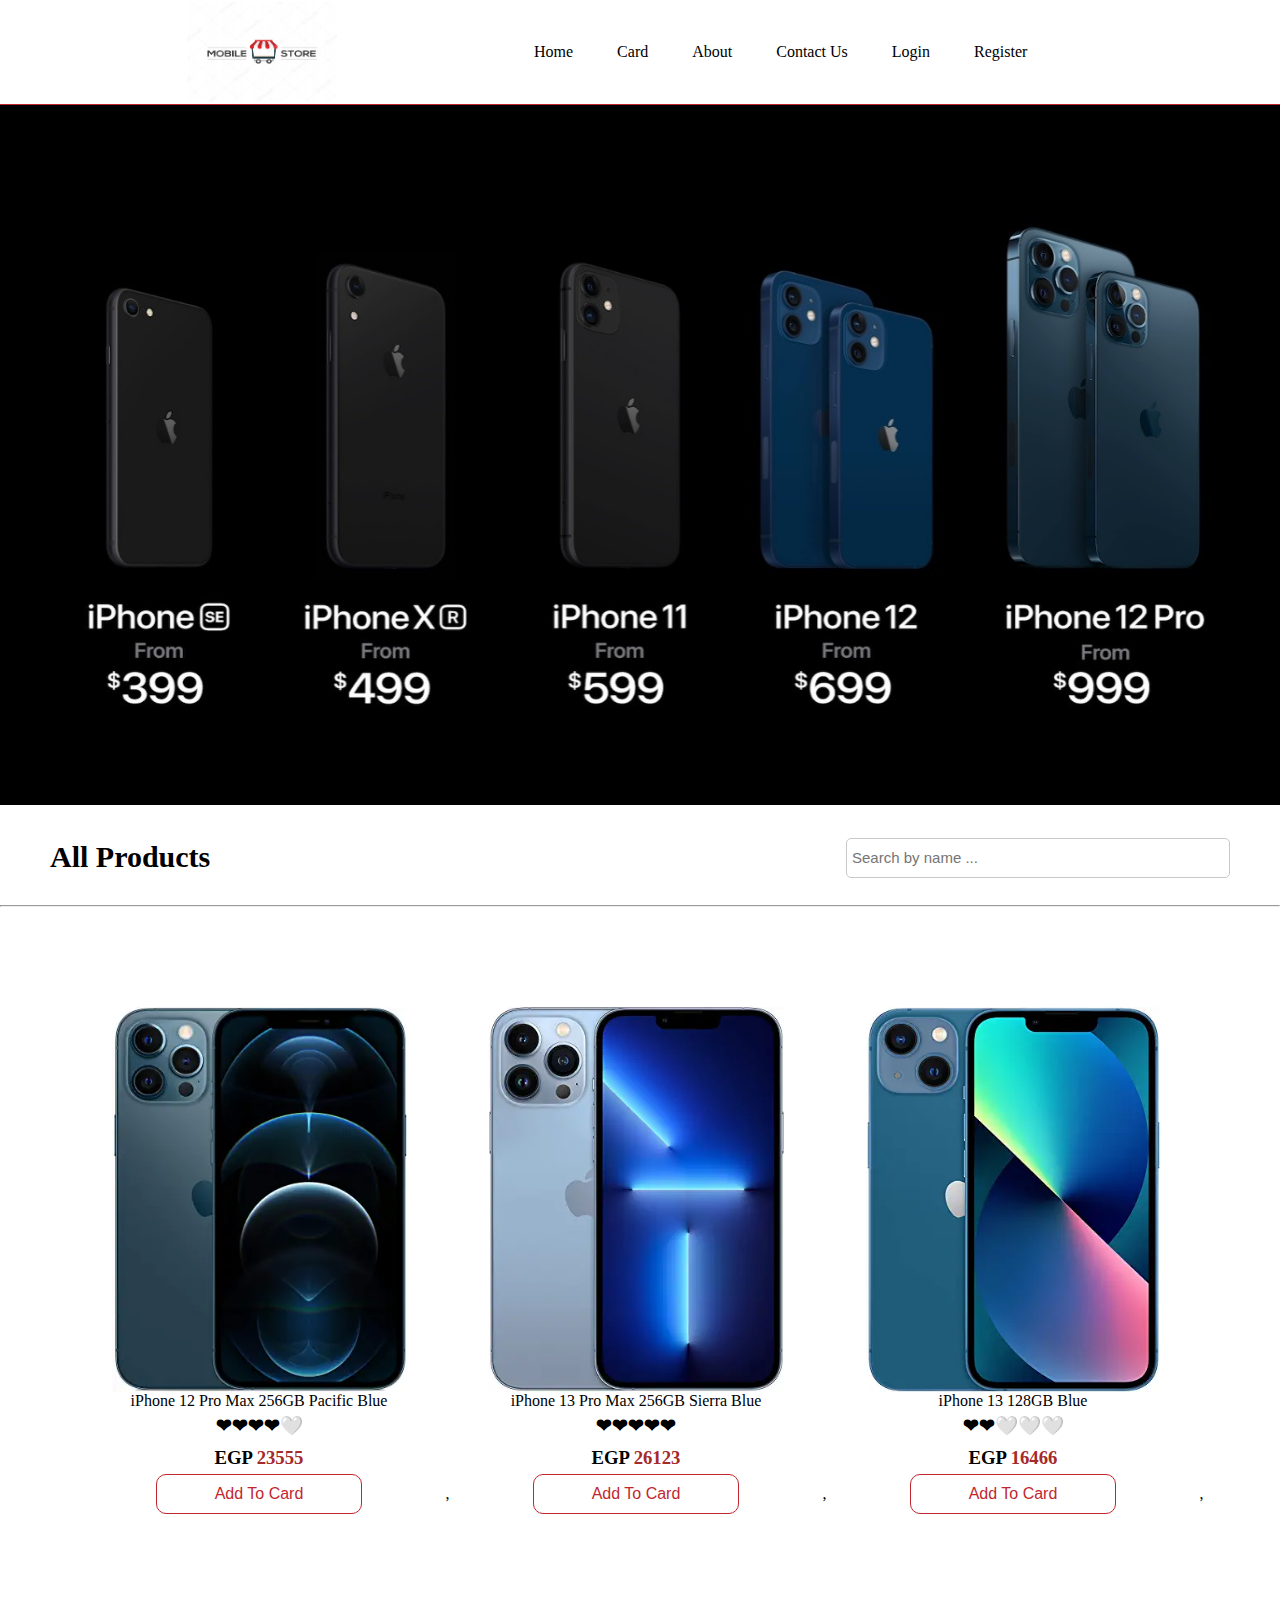
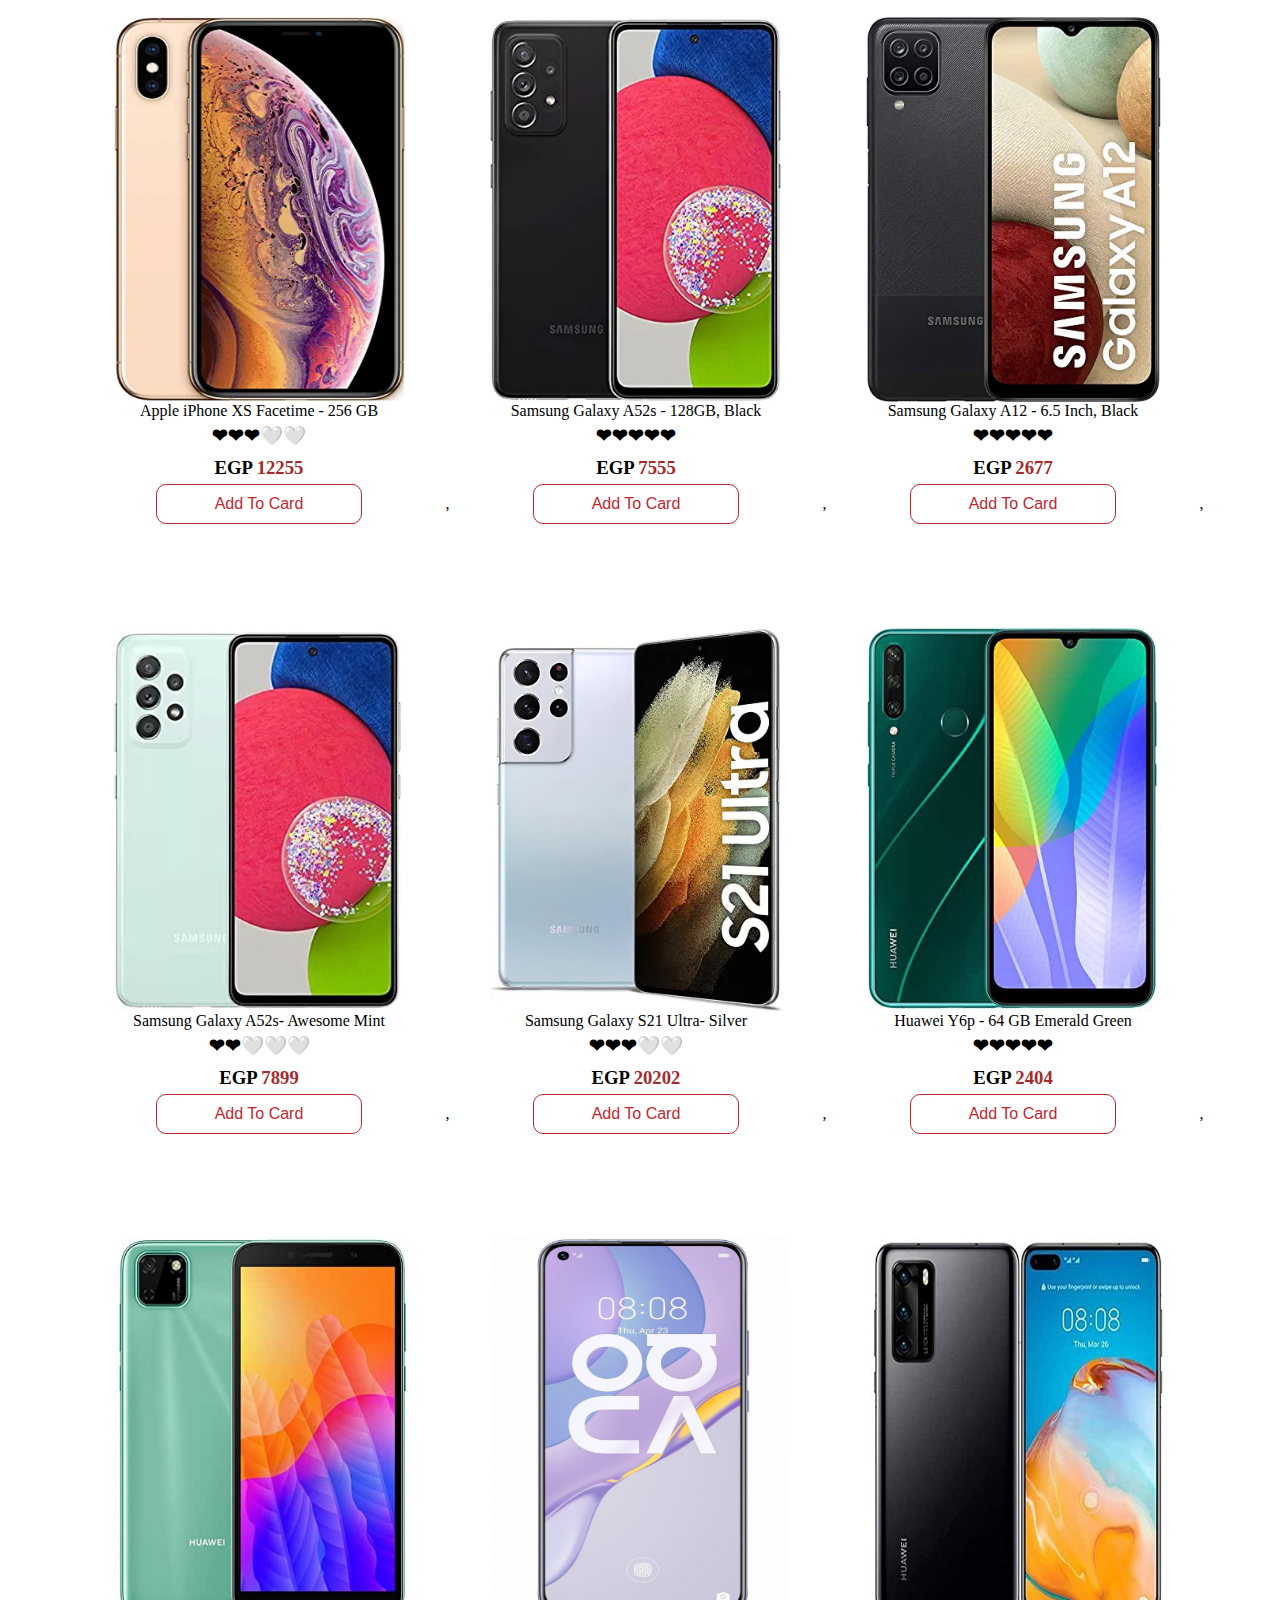
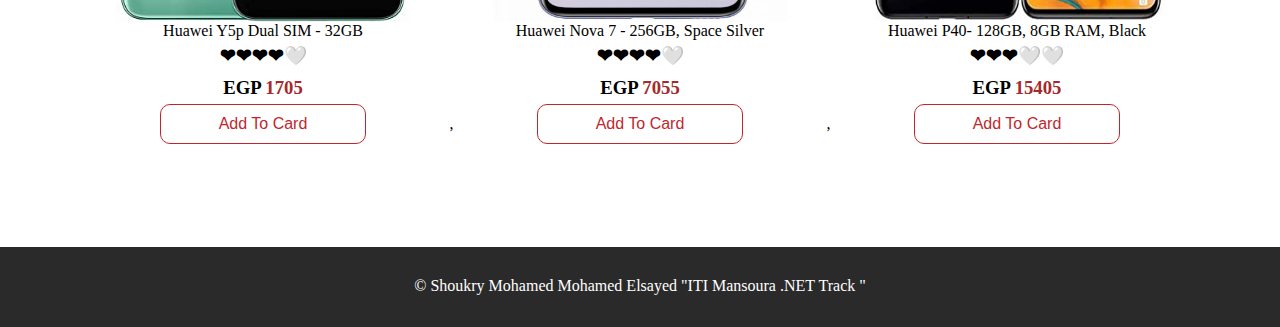
<file: index.html>
<html>

<head>
    <title>Mobile Store</title>
    <link rel="stylesheet" href="https://cdnjs.cloudflare.com/ajax/libs/font-awesome/5.15.4/css/all.min.css ">
    <link rel="stylesheet" href="style/style.css">
    <link rel="stylesheet" href="style/index.css">

</head>

<body>

    <!-- Nav start -->


    <div class="nav">
        <table>
            <tr>
                <td>
                    <div><a href="index.html"><img class="logo" width="150" height="100" src="images/logo.jpg"
                                alt=""></a></div>
                </td>
                <td>
                    <div>
                        <ul class="nav-list">
                            <li><a href="index.html">Home</a></li>
                            <li><a href="card.html">Card</a><sup><span style="color: red;"></span></sup></li>
                            <li><a href="aboutus.html">About</a></li>
                            <li><a href="contactus.html">Contact Us</a></li>
                            <nav style="display: inline-block;" id="links">
                                <li><a href="login.html">Login</a></li>
                                <li><a href="register.html">Register</a></li>
                            </nav>
                            <nav id="user_info">
                                <li><a  href="#" style="color: #C1262E;" id="user"></a></li>
                                <li class="shopping_card">
                                    <i class="fas fa-shopping-cart"></i>
                                    <span class="shopIcon"><sup style="color: red;"></sup></span>
                                    <div class="card-products">
                                        <div></div>
                                        <a href="card.html"><button>View all products</button></a>
                                    </div>
                                </li>
                                <li><a href="#" style="color: royalblue;" id="logout">Logout</a></li>
                            </nav>
                        </ul>
                    </div>
                </td>
            </tr>
        </table>
    </div>

    <!-- Nav end -->

    <!-- header start -->

    <div class="header">
        <img src="images/header.jpg" alt="">
    </div>

    <!-- header end -->

    <!-- home start -->


    <div class="home">

        <div class="home-title">
            <h2>All Products</h2>
            <input type="text" id="search" placeholder="Search by name ...">
            <hr>
        </div><!-- title -->



        <div class="products">
            <table>
                <tr>
                    
                </tr> 


                <tr>
    
                </tr>


                <tr>
        
                </tr>
            </table>
        </div>

    </div>

    <!-- home end -->

    <!-- footer start -->

    <div class="footer">
        <p>&copy; Shoukry Mohamed Mohamed Elsayed "ITI Mansoura .NET Track "</p>
    </div>
    <!-- footer end -->


    <script src="scripts/usermodule.js" type="module"></script>
    <script src="scripts/data.js"></script>
    <script src="scripts/script.js"></script>

</body>

</html>
</file>
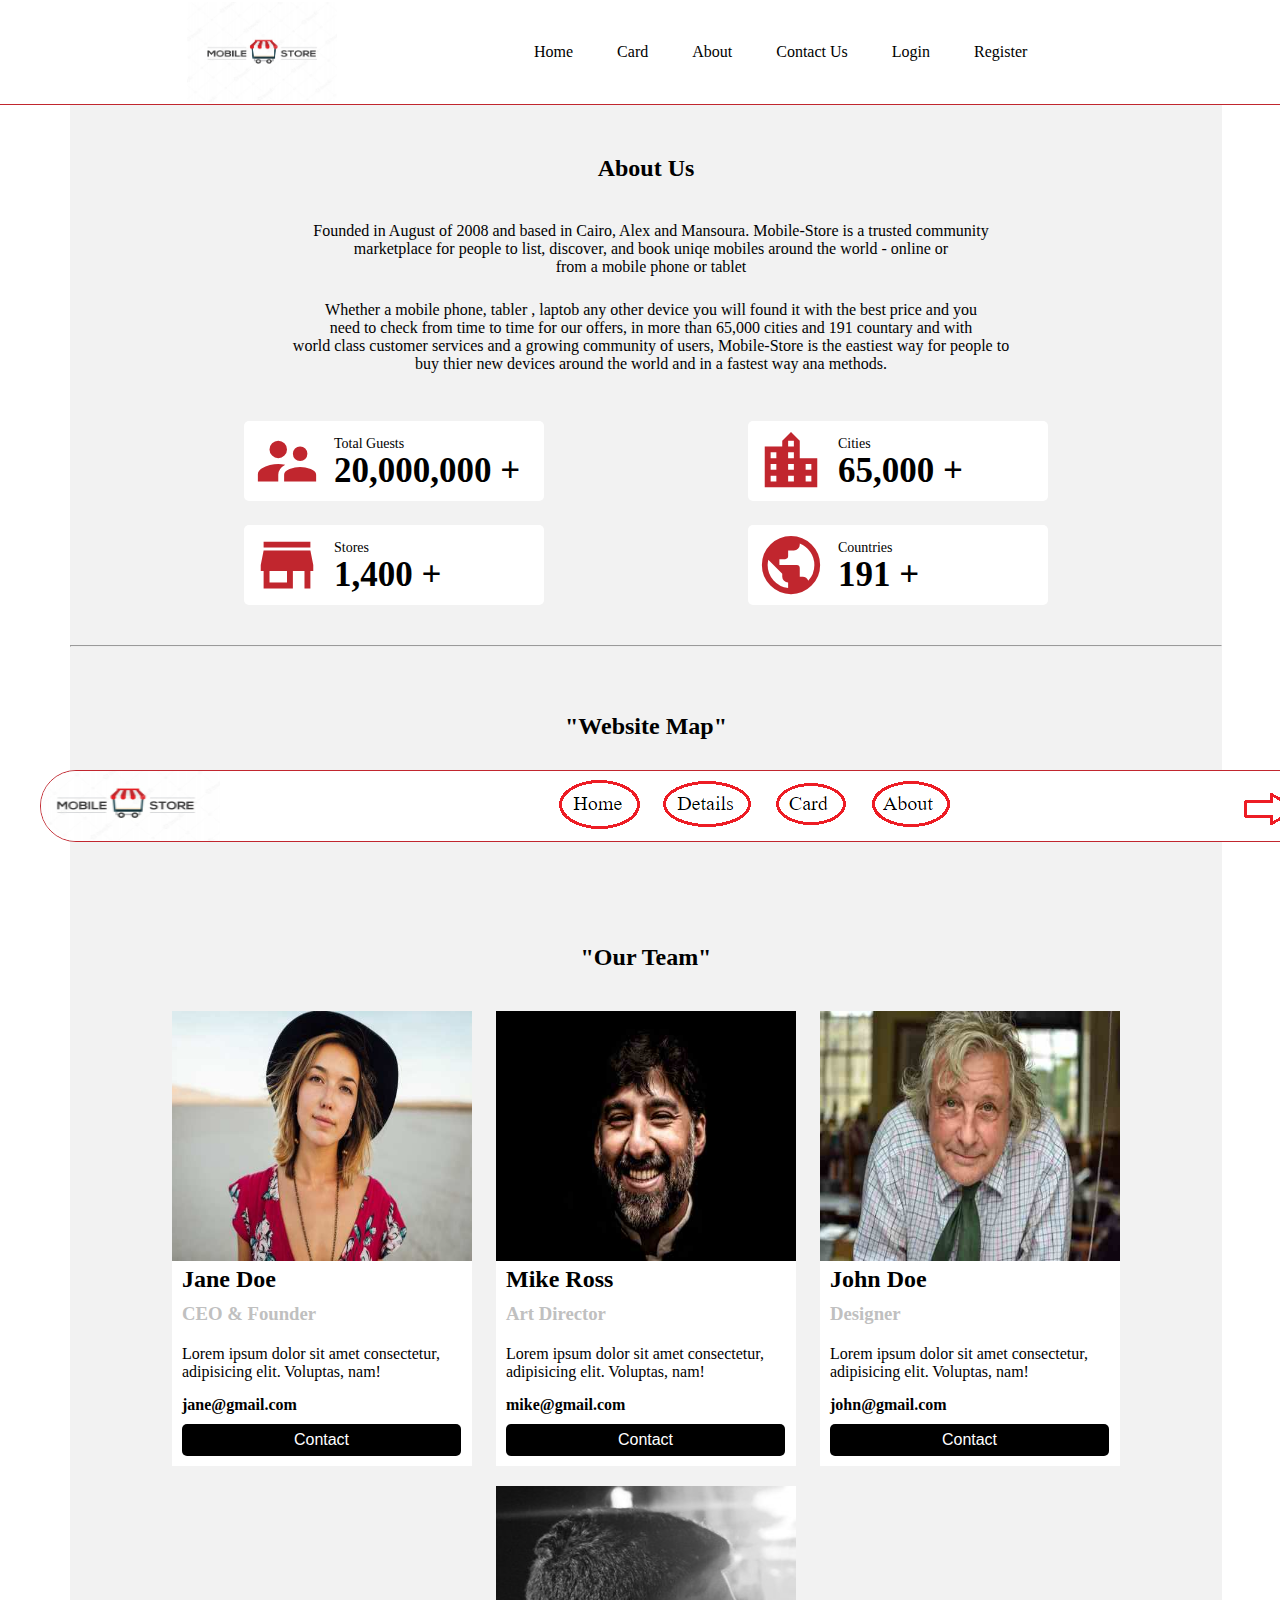
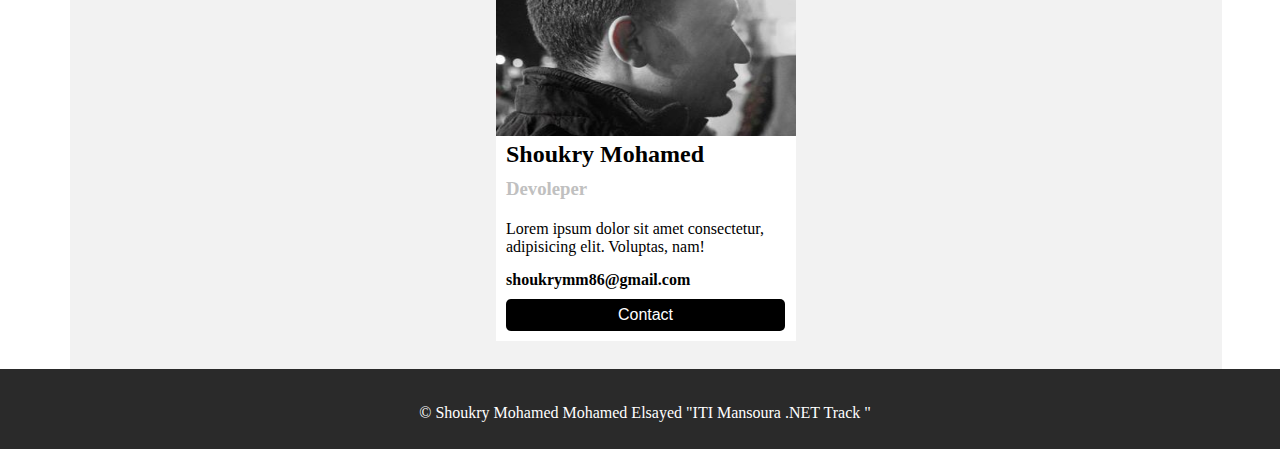
<file: aboutus.html>
<html>

<head>
    <title>About Us</title>
    <link href="https://fonts.googleapis.com/icon?family=Material+Icons" rel="stylesheet">
    <link rel="stylesheet" href="https://cdnjs.cloudflare.com/ajax/libs/font-awesome/5.15.4/css/all.min.css ">
    <link rel="stylesheet" href="style/style.css">
    <link rel="stylesheet" href="style/aboutus.css">
</head>

<body>
    <!-- Nav start -->


    <div class="nav">
        <table>
            <tr>
                <td>
                    <div><a href="index.html"><img class="logo" width="150" height="100" src="images/logo.jpg"
                                alt=""></a></div>
                </td>
                <td>
                    <div>
                        <ul class="nav-list">
                            <li><a href="index.html">Home</a></li>
                            <li><a href="card.html">Card</a><sup><span style="color: red;"></span></sup></li>
                            <li><a href="aboutus.html">About</a></li>
                            <li><a href="contactus.html">Contact Us</a></li>
                            <nav style="display: inline-block;" id="links">
                                <li><a href="login.html">Login</a></li>
                                <li><a href="register.html">Register</a></li>
                            </nav>
                            <nav id="user_info">
                                <li><a  href="#" style="color: #C1262E;" id="user"></a></li>
                                <li class="shopping_card">
                                    <i class="fas fa-shopping-cart"></i>
                                    <span class="shopIcon"><sup style="color: red;"></sup></span>
                                    <div class="card-products">
                                        <div></div>
                                        <a href="card.html"><button>View all products</button></a>
                                    </div>
                                </li>
                                <li><a href="#" style="color: royalblue;" id="logout">Logout</a></li>
                            </nav>
                        </ul>
                    </div>
                </td>
            </tr>
        </table>
    </div>

    <!-- Nav end -->







        <div class="about-us">

            <h2>About Us</h2>
            <p>Founded in August of 2008 and based in Cairo, Alex and Mansoura. Mobile-Store is a trusted community <br> marketplace for people to list, discover, and book uniqe mobiles around the world - online or <br> from a mobile phone or tablet </p>
            <p>Whether a mobile phone, tabler , laptob any other device you will found it with the best price and you <br> need to check from time to time for our offers, in more than 65,000 cities and 191 countary and with <br> world class customer services and a growing community of users, Mobile-Store is the eastiest way for people to <br> buy thier new devices around the world and in a fastest way ana methods.</p>
            <br>
            <div class="card1">
                <i class="material-icons">supervisor_account</i>
                <p>Total Guests</p>
                <h3>20,000,000 +</h3>
            </div><!-- 1 -->
            <div class="card1">
                <i class="material-icons">location_city</i>
                <p>Cities</p>
                <h3>65,000 +</h3>
            </div><!-- 2 -->
            <div class="card1">
                <i class="material-icons">store</i>
                <p>Stores</p>
                <h3>1,400 +</h3>
            </div><!-- 3 -->
            <div class="card1">
                <i class="material-icons">public</i>
                <p>Countries</p>
                <h3>191 +</h3>
            </div><!-- 4 -->
            <br><br><br>
            <hr>
            <br><br>


            <h2>"Website Map"</h2>
            <img class="navimg" src="images/navbar.png" alt="" usemap="#navimg">
            <map name="navimg">
                <area shape="circle" coords="557,34,30" href="index.html" >
                <area shape="circle" coords="666,34,40" href="details.html" >
                <area shape="circle" coords="769,34,30" href="card.html" >
                <area shape="circle" coords="873,34,30" href="aboutus.html" >
                <area shape="circle" coords="1346,34,50" href="contactus.html" >
            </map>
            <br><br><br><br><br><br><br><br>
            
           
            <h2>"Our Team"</h2>
            <div class="team">
                <img src="images/team1.jpg" alt="">
                <h2>Jane Doe</h2>
                <h3>CEO & Founder</h3>
                <p>Lorem ipsum dolor sit amet consectetur, adipisicing elit. Voluptas, nam!</p>
                <h4>jane@gmail.com</h4>
                <button>Contact</button>
            </div><!-- 1 -->

            <div class="team">
                <img src="images/team2.jpg" alt="">
                <h2>Mike Ross</h2>
                <h3>Art Director</h3>
                <p>Lorem ipsum dolor sit amet consectetur, adipisicing elit. Voluptas, nam!</p>
                <h4>mike@gmail.com</h4>
                <button>Contact</button>
            </div><!-- 2 -->

            <div class="team">
                <img src="images/team3.jpg" alt="">
                <h2>John Doe</h2>
                <h3>Designer</h3>
                <p>Lorem ipsum dolor sit amet consectetur, adipisicing elit. Voluptas, nam!</p>
                <h4>john@gmail.com</h4>
                <button>Contact</button>
            </div><!-- 3 -->

            <div class="team">
                <img src="images/team4.jpg" alt="">
                <h2>Shoukry Mohamed</h2>
                <h3>Devoleper</h3>
                <p>Lorem ipsum dolor sit amet consectetur, adipisicing elit. Voluptas, nam!</p>
                <h4>shoukrymm86@gmail.com</h4>
                <button>Contact</button>
            </div><!-- 4 -->
            <br><br>

            
        </div>








        <!-- footer start -->

        <div class="footer">
            <p>&copy; Shoukry Mohamed Mohamed Elsayed "ITI Mansoura .NET Track "</p>
        </div>
        <!-- footer end -->

        <script src="scripts/usermodule.js" type="module"></script>

</body>
</html>
</file>
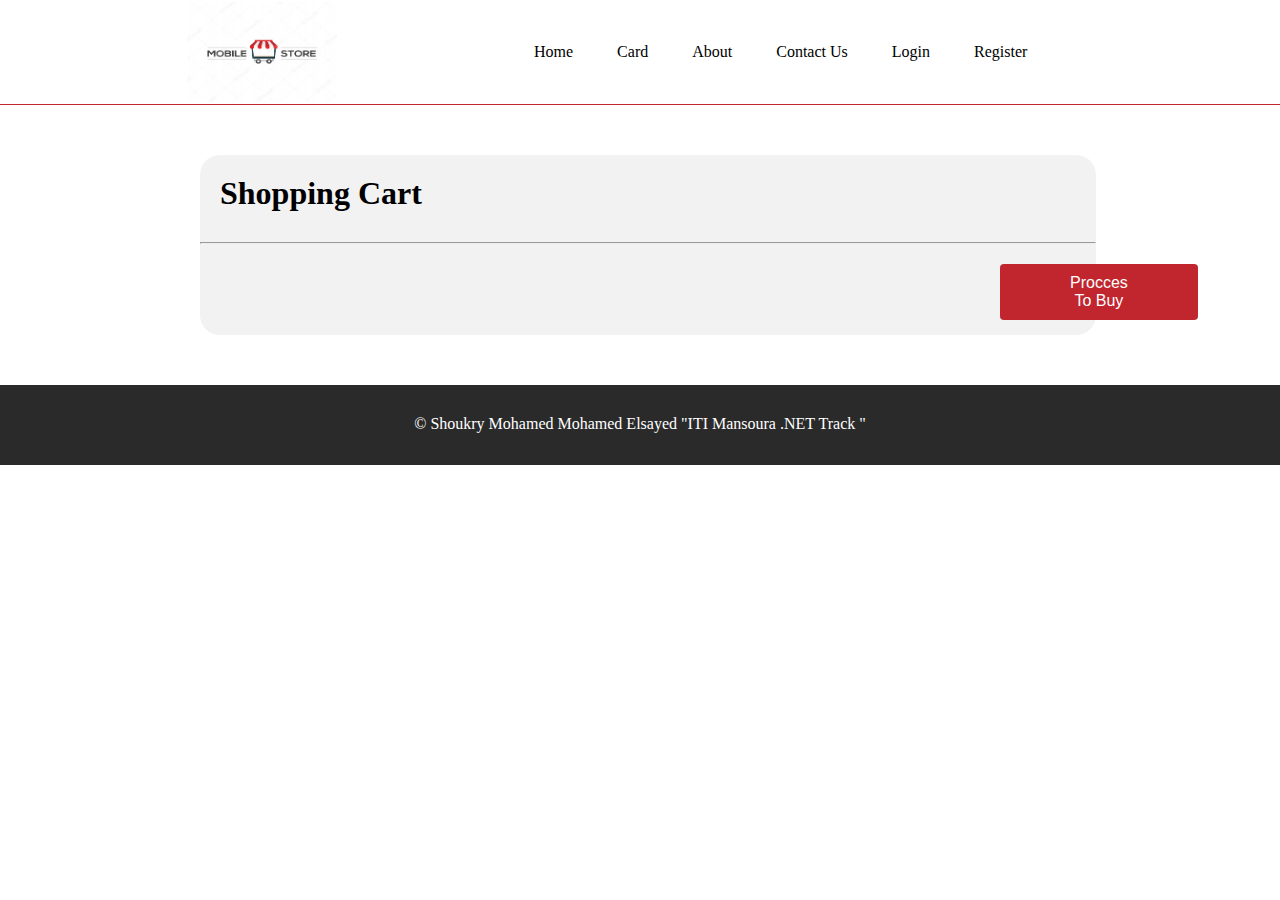
<file: card.html>
<html>

<head>
    <title>Card</title>
    <link rel="stylesheet" href="https://cdnjs.cloudflare.com/ajax/libs/font-awesome/5.15.4/css/all.min.css ">
    <link rel="stylesheet" href="style/style.css">
    <link rel="stylesheet" href="style/card.css">
</head>

<body>

    <!-- Nav start -->


    <div class="nav">
        <table>
            <tr>
                <td>
                    <div><a href="index.html"><img class="logo" width="150" height="100" src="images/logo.jpg"
                                alt=""></a></div>
                </td>
                <td>
                    <div>
                        <ul class="nav-list">
                            <li><a href="index.html">Home</a></li>
                            <li><a href="card.html">Card</a><sup><span style="color: red;"></span></sup></li>
                            <li><a href="aboutus.html">About</a></li>
                            <li><a href="contactus.html">Contact Us</a></li>
                            <nav style="display: inline-block;" id="links">
                                <li><a href="login.html">Login</a></li>
                                <li><a href="register.html">Register</a></li>
                            </nav>
                            <nav id="user_info">
                                <li><a  href="#" style="color: #C1262E;" id="user"></a></li>
                                <li class="shopping_card">
                                    <i class="fas fa-shopping-cart"></i>
                                    <span class="shopIcon"><sup style="color: red;"></sup></span>
                                    <div class="card-products">
                                        <div></div>
                                        <a href="card.html"><button>View all products</button></a>
                                    </div>
                                </li>
                                <li><a href="#" style="color: royalblue;" id="logout">Logout</a></li>
                            </nav>
                        </ul>
                    </div>
                </td>
            </tr>
        </table>
    </div>

    <!-- Nav end -->




    <div class="card">
        <table></table>


        <h1>Shopping Cart</h1>
        <hr>

        <div class="card_products"></div>

        <!-- <div class="card1"> 
            <img src="images/1.jpg" alt="">
            <div class="card-info">
                <h3 class="title">iPhone 12 Pro Max 256GB Pacific Blue <span class="price">23.500 EGP</span> </h3>
                <h3 class="rate">❤❤❤❤🤍</h3>
                <p class="ship">Usually ships within 2 to 3 days.</p><br>
                <p class="color"><b>Colour:</b> Pacific Blue</p>
                <div class="card-footer">
                    <input type="number" name="" id="" class="qty" value="1" readonly>
                    <button class="deletebtn">Delete</button>
                </div>
                
            </div>
            <hr>
        </div> -->
        <!-- 1 -->


        <p class="total">  <span class="totalPrice" style="color: red;"><b></b></span></p>
        <button class="submitbtn" onclick="submitcard();">Procces To Buy</button>

        

        
    </div>






   <!-- footer start -->

   <div class="footer">
    <p>&copy; Shoukry Mohamed Mohamed Elsayed "ITI Mansoura .NET Track "</p>
</div>
<!-- footer end -->


<script src="scripts/usermodule.js" type="module"></script>
<script src="scripts/card.js"></script>

</body>
</html>
</file>
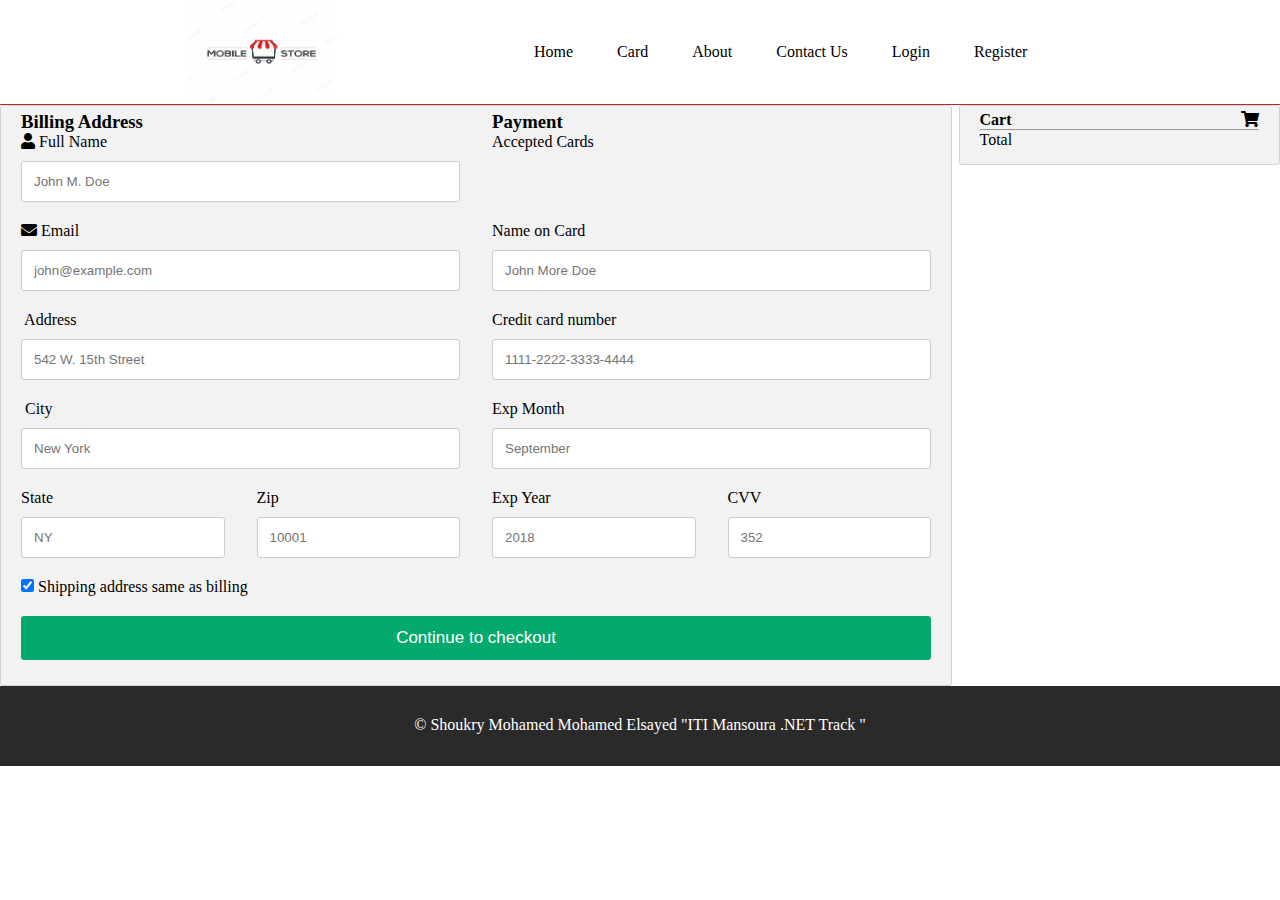
<file: checkout.html>
<html>

<head>
    <title>Login</title>
    <link rel="stylesheet" href="https://cdnjs.cloudflare.com/ajax/libs/font-awesome/5.15.4/css/all.min.css ">
    <link rel="stylesheet" href="style/style.css">
    <link rel="stylesheet" href="style/checkout.css">
</head>

<body>

    <!-- Nav start -->


    <div class="nav">
        <table>
            <tr>
                <td>
                    <div><a href="index.html"><img class="logo" width="150" height="100" src="images/logo.jpg"
                                alt=""></a></div>
                </td>
                <td>
                    <div>
                        <ul class="nav-list">
                            <li><a href="index.html">Home</a></li>
                            <li><a href="card.html">Card</a><sup><span style="color: red;"></span></sup></li>
                            <li><a href="aboutus.html">About</a></li>
                            <li><a href="contactus.html">Contact Us</a></li>
                            <nav style="display: inline-block;" id="links">
                                <li><a href="login.html">Login</a></li>
                                <li><a href="register.html">Register</a></li>
                            </nav>
                            <nav id="user_info">
                                <li><a href="#" style="color: #C1262E;" id="user"></a></li>
                                <li class="shopping_card">
                                    <i class="fas fa-shopping-cart"></i>
                                    <span class="shopIcon"><sup style="color: red;"></sup></span>
                                    <div class="card-products">
                                        <div></div>
                                        <a href="card.html"><button>View all products</button></a>
                                    </div>
                                </li>
                                <li><a href="#" style="color: royalblue;" id="logout">Logout</a></li>
                            </nav>
                        </ul>
                    </div>
                </td>
            </tr>
        </table>
    </div>

    <!-- Nav end -->



    <div class="row">
        <div class="col-75">
            <div class="container">
                <form action="index.html">

                    <div class="row">
                        <div class="col-50">
                            <h3>Billing Address</h3>
                            <label for="fname"><i class="fa fa-user"></i> Full Name</label>
                            <input type="text" id="fname" name="firstname" placeholder="John M. Doe">
                            <label for="email"><i class="fa fa-envelope"></i> Email</label>
                            <input type="text" id="email" name="email" placeholder="john@example.com">
                            <label for="adr"><i class="fa fa-address-card-o"></i> Address</label>
                            <input type="text" id="adr" name="address" placeholder="542 W. 15th Street">
                            <label for="city"><i class="fa fa-institution"></i> City</label>
                            <input type="text" id="city" name="city" placeholder="New York">

                            <div class="row">
                                <div class="col-50">
                                    <label for="state">State</label>
                                    <input type="text" id="state" name="state" placeholder="NY">
                                </div>
                                <div class="col-50">
                                    <label for="zip">Zip</label>
                                    <input type="text" id="zip" name="zip" placeholder="10001">
                                </div>
                            </div>
                        </div>

                        <div class="col-50">
                            <h3>Payment</h3>
                            <label for="fname">Accepted Cards</label>
                            <div class="icon-container">
                                <i class="fa fa-cc-visa" style="color:navy;"></i>
                                <i class="fa fa-cc-amex" style="color:blue;"></i>
                                <i class="fa fa-cc-mastercard" style="color:red;"></i>
                                <i class="fa fa-cc-discover" style="color:orange;"></i>
                            </div>
                            <label for="cname">Name on Card</label>
                            <input type="text" id="cname" name="cardname" placeholder="John More Doe">
                            <label for="ccnum">Credit card number</label>
                            <input type="text" id="ccnum" name="cardnumber" placeholder="1111-2222-3333-4444">
                            <label for="expmonth">Exp Month</label>
                            <input type="text" id="expmonth" name="expmonth" placeholder="September">

                            <div class="row">
                                <div class="col-50">
                                    <label for="expyear">Exp Year</label>
                                    <input type="text" id="expyear" name="expyear" placeholder="2018">
                                </div>
                                <div class="col-50">
                                    <label for="cvv">CVV</label>
                                    <input type="text" id="cvv" name="cvv" placeholder="352">
                                </div>
                            </div>
                        </div>

                    </div>
                    <label>
                        <input type="checkbox" checked="checked" name="sameadr"> Shipping address same as billing
                    </label>
                    <input type="submit" value="Continue to checkout" class="btn">
                </form>
            </div>
        </div>

        <div class="col-25">
            <div class="container" id="totalProducts">
                <h4>Cart
                    <span class="price" style="color:black">
                        <i class="fa fa-shopping-cart"></i>
                        <b id="numberOfProducts"></b>
                    </span>
                </h4>
                <!-- <p><a href="#">Product 1</a> <span class="price">$15</span></p>
                <p><a href="#">Product 2</a> <span class="price">$5</span></p>
                <p><a href="#">Product 3</a> <span class="price">$8</span></p>
                <p><a href="#">Product 4</a> <span class="price">$2</span></p> -->
                <hr>
                <p>Total <span class="price" style="color:black"><b id="totalPrice"></b></span></p>
            </div>
        </div>
    </div>

    <div class="footer">
        <p>&copy; Shoukry Mohamed Mohamed Elsayed "ITI Mansoura .NET Track "</p>
    </div>
    <!-- footer end -->

    <!-- <script src="external.js" async></script> -->
    <!-- <script src="test.js"></script> -->

    <script src="scripts/usermodule.js" type="module"></script>
    <script src="scripts/script.js"></script>
    <script src="scripts/checkout.js"></script>

</body>

</html>
</file>
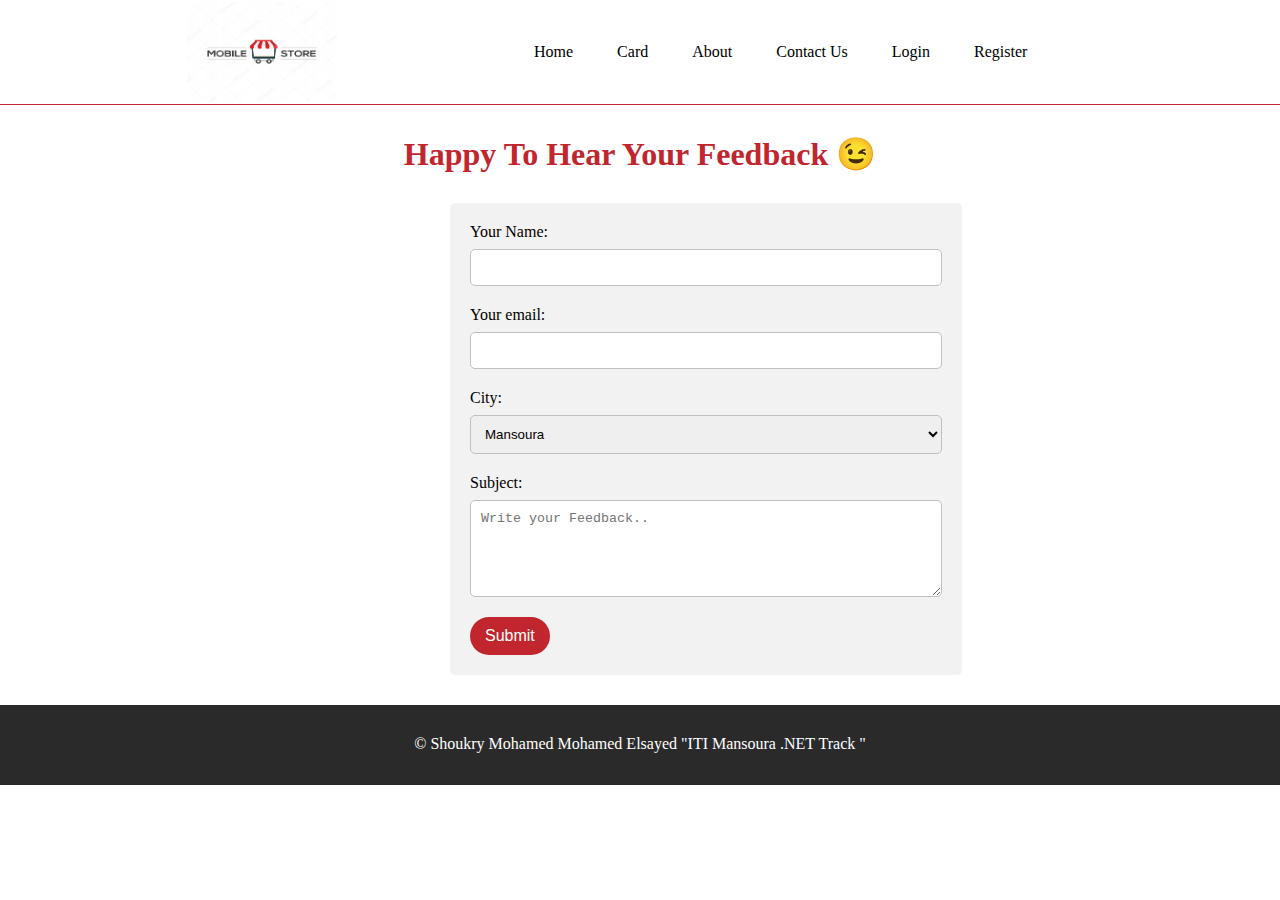
<file: contactus.html>
<html>

<head>
    <title>Contact US</title>
    <link rel="stylesheet" href="https://cdnjs.cloudflare.com/ajax/libs/font-awesome/5.15.4/css/all.min.css ">
    <link rel="stylesheet" href="style/style.css">
    <link rel="stylesheet" href="style/contactus.css">
</head>

<body>
    
    <!-- Nav start -->


    <div class="nav">
        <table>
            <tr>
                <td>
                    <div><a href="index.html"><img class="logo" width="150" height="100" src="images/logo.jpg"
                                alt=""></a></div>
                </td>
                <td>
                    <div>
                        <ul class="nav-list">
                            <li><a href="index.html">Home</a></li>
                            <li><a href="card.html">Card</a><sup><span style="color: red;"></span></sup></li>
                            <li><a href="aboutus.html">About</a></li>
                            <li><a href="contactus.html">Contact Us</a></li>
                            <nav style="display: inline-block;" id="links">
                                <li><a href="login.html">Login</a></li>
                                <li><a href="register.html">Register</a></li>
                            </nav>
                            <nav id="user_info">
                                <li><a  href="#" style="color: #C1262E;" id="user"></a></li>
                                <li class="shopping_card">
                                    <i class="fas fa-shopping-cart"></i>
                                    <span class="shopIcon"><sup style="color: red;"></sup></span>
                                    <div class="card-products">
                                        <div></div>
                                        <a href="card.html"><button>View all products</button></a>
                                    </div>
                                </li>
                                <li><a href="#" style="color: royalblue;" id="logout">Logout</a></li>
                            </nav>
                        </ul>
                    </div>
                </td>
            </tr>
        </table>
    </div>

    <!-- Nav end -->



    <!-- form start -->

    <h1 class="formtitle">Happy To Hear Your Feedback 😉</h1>
    <div class="form">
        
        <form action="mailTo:shoukrymm86@gmail.com">

            <label for="">Your Name:</label><br>
            <input type="text"><br>

            <label for="">Your email:</label><br>
            <input type="text"><br>

            <label for="">City:</label><br>
            <select name="" id="">
                <option value="">Mansoura</option>
                <option value="">Cairo</option>
                <option value="">Alex</option>
            </select><br>

            <label for="">Subject:</label><br>
            <textarea placeholder="Write your Feedback.." name="" id="" cols="76" rows="5"></textarea>

            <button type="submit">Submit</button>

        </form>
      </div>


    <!-- form end -->




     <!-- footer start -->

     <div class="footer">
        <p>&copy; Shoukry Mohamed Mohamed Elsayed "ITI Mansoura .NET Track "</p>
    </div>
    <!-- footer end -->

    <script src="scripts/usermodule.js" type="module"></script>

</body>
</html>
</file>
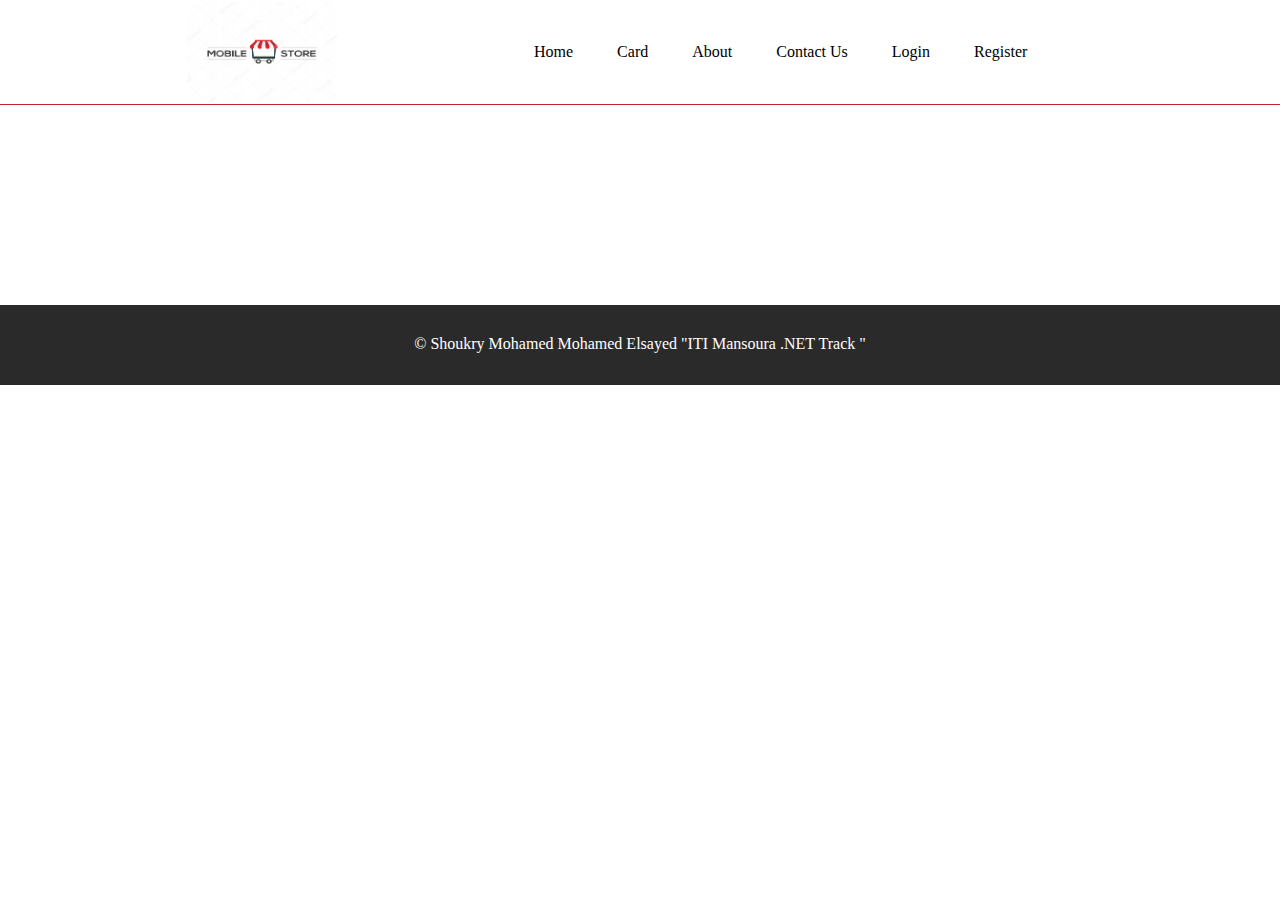
<file: details.html>
<html>

<head>
    <title>Details</title>
    <link rel="stylesheet" href="https://cdnjs.cloudflare.com/ajax/libs/font-awesome/5.15.4/css/all.min.css ">
    <link rel="stylesheet" href="style/style.css">
    <link rel="stylesheet" href="style/details.css">
</head>

<body>
    
<!-- Nav start -->


<div class="nav">
    <table>
        <tr>
            <td>
                <div><a href="index.html"><img class="logo" width="150" height="100" src="images/logo.jpg"
                            alt=""></a></div>
            </td>
            <td>
                <div>
                    <ul class="nav-list">
                        <li><a href="index.html">Home</a></li>
                        <li><a href="card.html">Card</a><sup><span style="color: red;"></span></sup></li>
                        <li><a href="aboutus.html">About</a></li>
                        <li><a href="contactus.html">Contact Us</a></li>
                        <nav style="display: inline-block;" id="links">
                            <li><a href="login.html">Login</a></li>
                            <li><a href="register.html">Register</a></li>
                        </nav>
                        <nav id="user_info">
                            <li><a  href="#" style="color: #C1262E;" id="user"></a></li>
                            <li class="shopping_card">
                                <i class="fas fa-shopping-cart"></i>
                                <span class="shopIcon"><sup style="color: red;"></sup></span>
                                <div class="card-products">
                                    <div></div>
                                    <a href="card.html"><button>View all products</button></a>
                                </div>
                            </li>
                            <li><a href="#" style="color: royalblue;" id="logout">Logout</a></li>
                        </nav>
                    </ul>
                </div>
            </td>
        </tr>
    </table>
</div>

<!-- Nav end -->

    <!-- details start -->
    
    <div class="details">

        <!-- <div class="images">
            <img class="img1" src="images/1.jpg" alt="">
        </div>

        <div class="disc">
            <h2>iPhone 12 Pro Max 256GB Pacific Blue</h2>
            <h3>Rating :</h3>
            <p>❤❤❤❤🤍</p>
            <hr>

            <h3 class="price">Price : 23,500 <span>EGP</span> </h3> <br>
            <h5 class="vat">All Prices Include VAT</h5>

            <a href="card.html"><button>Add To Card</button></a>
            
        </div> -->

        
        

        

    </div>
    <!-- details end -->





    <!-- footer start -->

    <div class="footer">
        <p>&copy; Shoukry Mohamed Mohamed Elsayed "ITI Mansoura .NET Track "</p>
    </div>
    <!-- footer end -->


    <script src="scripts/usermodule.js" type="module"></script>
    <script src="scripts/detailsmodule.js" type="module"></script>

</body>
</html>
</file>
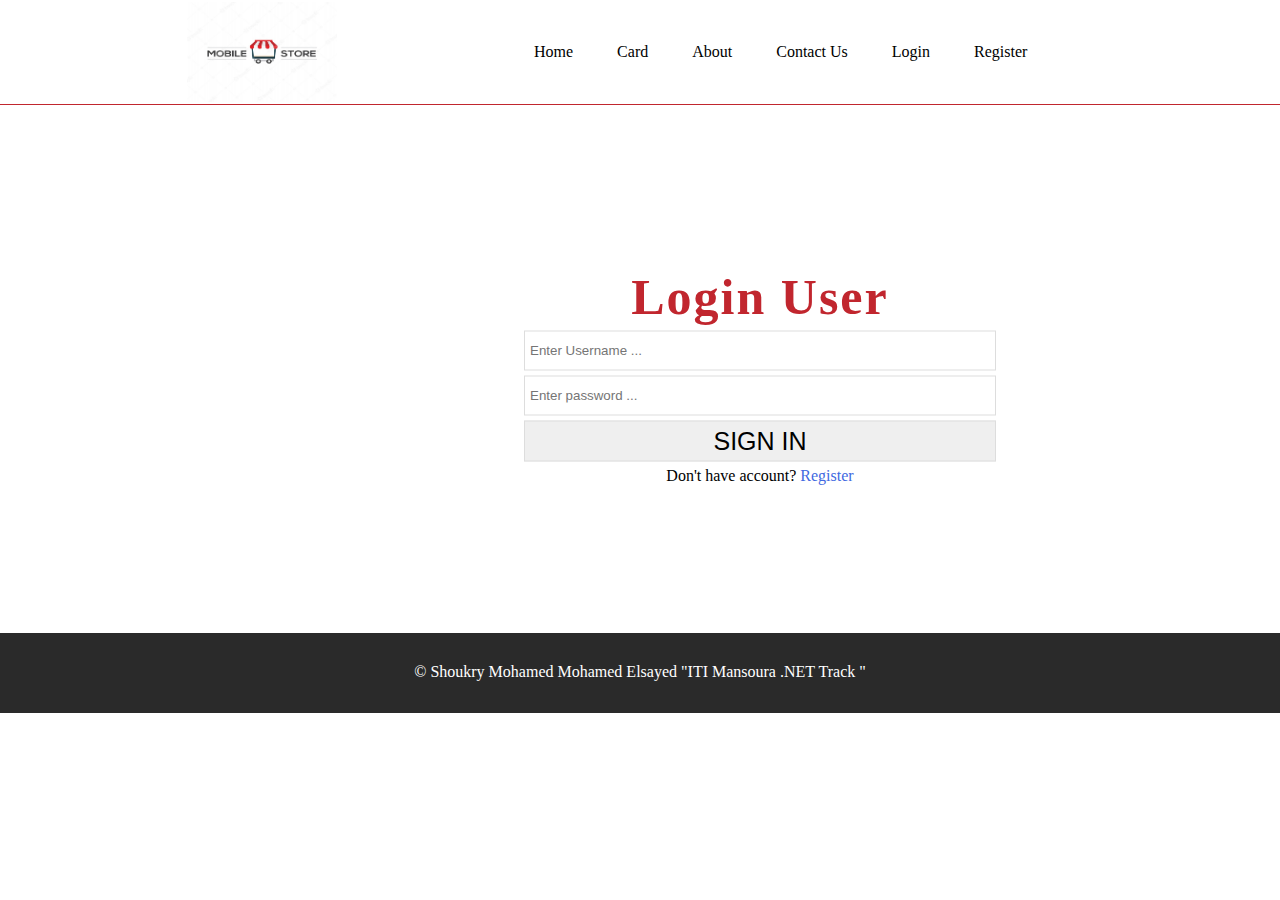
<file: login.html>
<html>

<head>
    <title>Login</title>
    <link rel="stylesheet" href="https://cdnjs.cloudflare.com/ajax/libs/font-awesome/5.15.4/css/all.min.css ">
    <link rel="stylesheet" href="style/style.css">
    <link rel="stylesheet" href="style/form.css">
</head>

<body>
    
    <!-- Nav start -->


    <div class="nav">
        <table>
            <tr>
                <td>
                    <div><a href="index.html"><img class="logo" width="150" height="100" src="images/logo.jpg"
                                alt=""></a></div>
                </td>
                <td>
                    <div>
                        <ul class="nav-list">
                            <li><a href="index.html">Home</a></li>
                            <li><a href="card.html">Card</a><sup><span style="color: red;"></span></sup></li>
                            <li><a href="aboutus.html">About</a></li>
                            <li><a href="contactus.html">Contact Us</a></li>
                            <nav style="display: inline-block;" id="links">
                                <li><a href="login.html">Login</a></li>
                                <li><a href="register.html">Register</a></li>
                            </nav>
                            <nav id="user_info">
                                <li><a  href="#" style="color: #C1262E;" id="user"></a></li>
                                <li class="shopping_card">
                                    <i class="fas fa-shopping-cart"></i>
                                    <span class="shopIcon"><sup style="color: red;"></sup></span>
                                    <div class="card-products">
                                        <div></div>
                                        <a href="card.html"><button>View all products</button></a>
                                    </div>
                                </li>
                                <li><a href="#" style="color: royalblue;" id="logout">Logout</a></li>
                            </nav>
                        </ul>
                    </div>
                </td>
            </tr>
        </table>
    </div>

    <!-- Nav end -->


    <section class="section-form">
        <form action="">
            <h2>Login User</h2>
            <input type="text" placeholder="Enter Username ..." id="username">
            <input type="password" placeholder="Enter password ..." id="password">

            <input type="submit" value="Sign in" id="sing_in">
            Don't have account? <a style="color: royalblue;" href="register.html">Register</a>
        </form>
    </section>


        <!-- footer start -->

        <div class="footer">
            <p>&copy; Shoukry Mohamed Mohamed Elsayed "ITI Mansoura .NET Track "</p>
        </div>
        <!-- footer end -->
    
        <!-- <script src="external.js" async></script> -->
        <!-- <script src="test.js"></script> -->
    
        <script src="scripts/loginmodules.js" type="module"></script>
    </body>
    </html>
</file>
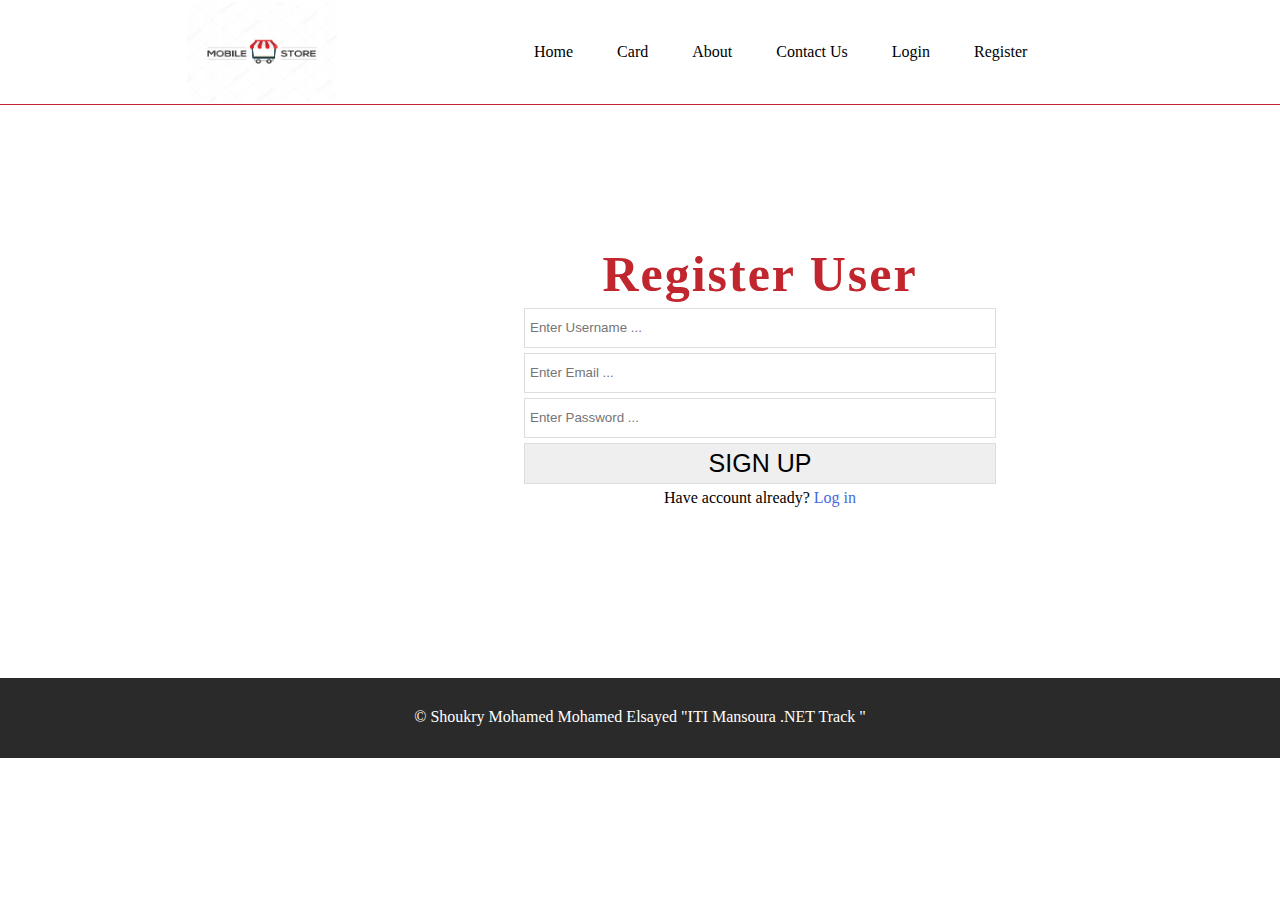
<file: register.html>
<html>

<head>
    <title>Register</title>
    <link rel="stylesheet" href="https://cdnjs.cloudflare.com/ajax/libs/font-awesome/5.15.4/css/all.min.css ">
    <link rel="stylesheet" href="style/style.css">
    <link rel="stylesheet" href="style/form.css">
</head>

<body>
    
    <!-- Nav start -->


    <div class="nav">
        <table>
            <tr>
                <td>
                    <div><a href="index.html"><img class="logo" width="150" height="100" src="images/logo.jpg"
                                alt=""></a></div>
                </td>
                <td>
                    <div>
                        <ul class="nav-list">
                            <li><a href="index.html">Home</a></li>
                            <li><a href="card.html">Card</a><sup><span style="color: red;"></span></sup></li>
                            <li><a href="aboutus.html">About</a></li>
                            <li><a href="contactus.html">Contact Us</a></li>
                            <nav style="display: inline-block;" id="links">
                                <li><a href="login.html">Login</a></li>
                                <li><a href="register.html">Register</a></li>
                            </nav>
                            <nav id="user_info">
                                <li><a  href="#" style="color: #C1262E;" id="user"></a></li>
                                <li class="shopping_card">
                                    <i class="fas fa-shopping-cart"></i>
                                    <span class="shopIcon"><sup style="color: red;"></sup></span>
                                    <div class="card-products">
                                        <div></div>
                                        <a href="card.html"><button>View all products</button></a>
                                    </div>
                                </li>
                                <li><a href="#" style="color: royalblue;" id="logout">Logout</a></li>
                            </nav>
                        </ul>
                    </div>
                </td>
            </tr>
        </table>
    </div>

    <!-- Nav end -->


    <section class="section-form">
        <form action="" novalidate>
            <h2>Register User</h2>
            <input type="text" placeholder="Enter Username ..." id="username"><span style="color: red;" id="log"></span>
            <input type="email" placeholder="Enter Email ..." id="email"><span style="color: red;" id="logE"></span>
            <input type="password" placeholder="Enter Password ..." id="password"><span style="color: red;" id="logpass"></span>

            <input type="submit" value="Sign up" id="sign_up">
            Have account already? <a style="color: royalblue;" href="login.html">Log in</a>
        </form>
    </section>



        <!-- footer start -->

        <div class="footer">
            <p>&copy; Shoukry Mohamed Mohamed Elsayed "ITI Mansoura .NET Track "</p>
        </div>
        <!-- footer end -->
    

        <script src="scripts/registermodules.js" type="module"></script>
    </body>
    </html>
</file>
<file: style/style.css>
*{
    padding: 0%;
    margin: 0%;
    box-sizing: border-box;
}

.nav div{
    width: 500px;
    text-align: center;
}

/* nav start */
.nav li,a,button {
    font-weight: 500;
    font-size: 16;
    text-decoration: none;
    color: black;
}
.nav{
border-bottom: #C1262E 1px solid; 
    padding: 0px 10px;
    text-align: center;
}

.nav-list{
    width: 1000px;
    list-style: none;
    text-align: left;
}
.nav-list li{
    display: inline-block;
    padding: 0px 20px;
}
.nav-list li a:hover{
    color: #C1262E;
}
.nav button{
    padding: 10px 20px;
    color: #C1262E;
    background-color: white;
    border: 1px solid #C1262E;
    border-radius: 50px;
    -webkit-border-radius: 50px;
    -moz-border-radius: 50px;
    -ms-border-radius: 50px;
    -o-border-radius: 50px;
}   
.nav button:hover{
    color: white;
    border: none;
    background-color: C1262E;
}

/* nav end */



/* footer start */

.footer{
    background-color: #2A2A2A;
    width: 100%;
    height: 80px;
    text-align: center;
}
.footer p{
    display: inline-block;
    color: white;
    padding: 30px;
}
/* footer end */

/* User info */

#user_info{
    display: inline-block;
    display: none;
    position: absolute;
    left: 1200px;
        top: 41.6px;
        align-items: center;
} 

#user_info li{
    position: relative;
    cursor: pointer;
}


#user_info .card-products{
    display: none; 
    position: absolute;
    width: 360px;
    transform: translate(-46%,0);
    -webkit-transform: translate(-46%,0);
    -moz-transform: translate(-46%,0);
    -ms-transform: translate(-46%,0);
    -o-transform: translate(-46%,0);
    background-color: white;
    top: 60.5px;
    pad: 10px;
    border: 1px solid black;
    text-align: left;
}

#user_info .card-products button{
    background-color: green;
    color: white;
    border: none;
    cursor: pointer;
    border-radius: 2px;
    -webkit-border-radius: 2px;
    -moz-border-radius: 2px;
    -ms-border-radius: 2px;
    -o-border-radius: 2px;
    width: 356.8px;
    margin-bottom: 2px;

}

#user_info .card-products p{
    width: 360px;

}

/* user info end */
</file>
<file: style/index.css>
/* header start */

.header img{
    background-position: center;
    background-size: cover;
    width: 100%;
    height: 700px;
}

/* header end */

/* home start */

.home{
    padding-top: 30px;
    padding-bottom: 30px;
    text-align: center;
    position: relative;
}
.home a{
    cursor: pointer;
}

.home-title h2{
    font-size: 30px;
    margin-bottom: 20px;
    position: absolute;
    top: 35px;
    left: 50px;
}
.home-title input {
    position: absolute;
    top: 22.8px;
    right: 50px;
    width: 30%;
    height: 40px;
    margin: 10px 0;
    padding: 5px;
    border: 1px solid rgb(201, 201, 201);
    border-radius: 5px;
    -webkit-border-radius: 5px;
    -moz-border-radius: 5px;
    -ms-border-radius: 5px;
    -o-border-radius: 5px;
    font-size: 15px;
}
.home-title hr{
    margin: 70px 0px;
    width: 100%;
}
.item{
    width: 295px;
    height: 550px;
    margin: 30px 35px;
}
/* home end */

/* products start */

.item{
    text-align: center;
    display: inline-block;
}
.item h3{
    padding: 5px;
}
.item button{
    width: 70%;
    background-color: white;
    border: 1px solid #C1262E;
    color: #C1262E;
    padding: 10px 20px;
    border-radius: 10px;
    -webkit-border-radius: 10px;
    -moz-border-radius: 10px;
    -ms-border-radius: 10px;
    -o-border-radius: 10px;
}
.item button:hover{
    background-color: #C1262E;
    color: white;
}
/* products end */
</file>
<file: style/aboutus.css>
/* ********************************* about us  *********************** **/

.about-us{
    text-align: center;
    background-color: #F2F2F2;
    width: 90%;
    margin: 0px 70px;
    padding-top: 20px;
}
.about-us .card1{
    background-color: rgb(255, 255, 255);
    border-radius: 5px;
    width: 300px;
    height: 80px;
    display: inline-block;
    margin: 20px 100px 0px 100px;
    position: relative;
    -webkit-border-radius: 5px;
    -moz-border-radius: 5px;
    -ms-border-radius: 5px;
    -o-border-radius: 5px;
}
.about-us .card1 i{
    color: #C1262E;
    position: absolute;
    left: 8px;
    top: 4.8px;
    font-size: 70px;
}
.about-us .card1 p{
    position: absolute;
    left: 80px;
    font-size: 14px;
}
.about-us .card1 h3{
    position: absolute;
    left: 80px;
    top: 20px;
    font-size: 35px;

}
.about-us h1{
    padding: 30px 0px;
}
.about-us h3{
    padding: 5px 0px;
}
.about-us p{
    padding: 10px 0px;
}
.about-us h2{
    margin: 30px 0px;
    
}
.about-us .navimg{
    border: 1px solid #C1262E;
    position: absolute;
    left: 40px;
    border-radius: 50px;
    -webkit-border-radius: 50px;
    -moz-border-radius: 50px;
    -ms-border-radius: 50px;
    -o-border-radius: 50px;
}
.about-us .team{
    margin: 10px;
    display: inline-block;
    background-color: white;
    width: 300px;
    text-align: left;
}
.about-us .team img{
    width: 100%;
    height: 250px;
}
.about-us .team h2, h3,p,h4,button{
    margin: 5px 0px 0px 10px;
}
.about-us .team h3{
    color: silver;
}
.about-us .team button{
    padding: 7px 10px;
    width: 93%;
    margin: 10px 0px 10px 10px;
    background-color: black;
    color: white;
    border: none;
    border-radius: 5px;
    -webkit-border-radius: 5px;
    -moz-border-radius: 5px;
    -ms-border-radius: 5px;
    -o-border-radius: 5px;
}
.about-us .team button:hover{
    background-color: rgba(0, 0, 0, 0.322);
}

.about-us .screen{
    margin: 10px 10px 40px 0px;
    display: inline-block;
    background-color: white;
    width: 600px;
    text-align: left;
}
.about-us .screen img{
    width: 100%;
    height: 600px;
}
.about-us .screen h2{
    margin: 10px;
}


/* ********************************* about us  *********************** **/
</file>
<file: style/card.css>
/* ********************************* Card  *********************** **/

.card{
    background-color: #F2F2F2;
    margin: 50px 0px;
    width: 70%;
    position: relative;
    margin-left: 200px;
    border-radius: 20px;
    -webkit-border-radius: 20px;
    -moz-border-radius: 20px;
    -ms-border-radius: 20px;
    -o-border-radius: 20px;
}
.card h1{
    padding: 20px;
}
.card hr{
    margin-bottom: 20px;
    margin-top: 10px;
}
.card img{
    width: 170px;
    height: 170px;
    margin: 0px 70px 20px 20px;
}

.card-info{
    display: inline-block;
    position: absolute;
}
.card-info .title pre{
    color: #C1262E;
}
.card-info .rate{
    color: red;
    margin-bottom: 10px;
}
.card-info .ship{
    color: cornflowerblue;
}

.card-info select {
        display: inline-block;
        width: 80px;
        margin: 0px;
        font-size: 10px;
        height: 35px;
        width: 71.5px;
}

.card-info .card-footer pre { 
    display: inline-block; 
    color: rgb(131, 131, 131);
}
.card .total{
    margin-left: 20px;
    font-size: 25px;
}
.submitbtn{
    padding: 10px 70px;
    color: white;
    background-color: #C1262E;
    border: none;
    border-radius: 4px;
    -webkit-border-radius: 4px;
    -moz-border-radius: 4px;
    -ms-border-radius: 4px;
    -o-border-radius: 4px;
    margin: 0px 0px 15px 800px;
}
.card button:hover{
    background-color: #c1262e48;
}

.deletebtn{
    padding: 10px 30px;
    color: white;
    background-color: #C1262E;
    border: none;
    border-radius: 20px;
    -webkit-border-radius: 20px;
    -moz-border-radius: 20px;
    -ms-border-radius: 20px;
    -o-border-radius: 20px;
    margin: 0px 0px 15px 10px;
}

.qty{
    width: 40px;
    padding: 5px 2px;
}
.price{
    margin-left: 300px;
    color: #C1262E;
}




/* ********************************* card  *********************** **/
</file>
<file: style/checkout.css>
.row {
    display: -ms-flexbox; /* IE10 */
    display: flex;
    -ms-flex-wrap: wrap; /* IE10 */
    flex-wrap: wrap;
    margin: 0 -16px;
  }
  
  .col-25 {
    -ms-flex: 25%; /* IE10 */
    flex: 25%;
  }
  
  .col-50 {
    -ms-flex: 50%; /* IE10 */
    flex: 50%;
  }
  
  .col-75 {
    -ms-flex: 75%; /* IE10 */
    flex: 75%;
  }
  
  .col-25,
  .col-50,
  .col-75 {
    padding: 0 16px;
  }
  
  .container {
    background-color: #f2f2f2;
    padding: 5px 20px 15px 20px;
    border: 1px solid lightgrey;
    border-radius: 3px;
  }
  
  #totalProducts{
      margin-left: -25.5px;
  }

  input[type=text] {
    width: 100%;
    margin-bottom: 20px;
    padding: 12px;
    border: 1px solid #ccc;
    border-radius: 3px;
  }
  
  label {
    margin-bottom: 10px;
    display: block;
  }
  
  .icon-container {
    margin-bottom: 20px;
    padding: 7px 0;
    font-size: 24px;
  }
  
  .btn {
    background-color: #04AA6D;
    color: white;
    padding: 12px;
    margin: 10px 0;
    border: none;
    width: 100%;
    border-radius: 3px;
    cursor: pointer;
    font-size: 17px;
  }
  
  .btn:hover {
    background-color: #45a049;
  }
  
  span.price {
    float: right;
    color: grey;
  }
  
  /* Responsive layout - when the screen is less than 800px wide, make the two columns stack on top of each other instead of next to each other (and change the direction - make the "cart" column go on top) */
  @media (max-width: 800px) {
    .row {
      flex-direction: column-reverse;
    }
    .col-25 {
      margin-bottom: 20px;
    }
  }
</file>
<file: style/contactus.css>
/* ********************************* contact us *********************** **/

.formtitle{
    text-align: center;
    margin-top: 30px;
    color: #C1262E;
}
.form{
    text-align: left;
    border-radius: 5px;
    margin: 30px 450px;
    padding: 20px;
    background-color: #F2F2F2;
    width: 40%;
    -webkit-border-radius: 5px;
    -moz-border-radius: 5px;
    -ms-border-radius: 5px;
    -o-border-radius: 5px;
}
.form input,select, textarea{
    margin-top: 8px;
    margin-bottom: 20px;
    width: 100%;
    padding: 10px;
    border-radius: 5px;
    -webkit-border-radius: 5px;
    -moz-border-radius: 5px;
    -ms-border-radius: 5px;
    -o-border-radius: 5px;
    border: 1px solid silver;
}
.form button{
    padding: 10px 15px;
    background-color: C1262E;
    color: white;
    border: none;
    border-radius: 20px;
    -webkit-border-radius: 20px;
    -moz-border-radius: 20px;
    -ms-border-radius: 20px;
    -o-border-radius: 20px;
}
.form button:hover{
    background-color: #c1262e33;
}



/* ********************************* contact us *********************** **/
</file>
<file: style/details.css>
/* ********************************* Details us *********************** **/
.details{
    margin: 150px 180px 200px 400px;
    position: relative;
}

.details .img1{
    width: 300px;
}


.images, .disc{
    display: inline-block;
}

.disc{
    position: absolute;
    margin-left: 90px;
}
.disc h2{
    padding-bottom: 40px;
}
.disc h3,p{
    display: inline-block;
    padding-bottom: 10px;
}
.disc p{
    color: red;
    margin-bottom: 10px;
}
.disc .price{
    padding: 10px 0px;
    margin-top: 20px;
}
.disc .price span{
    color: red;
}
.vat{
    color: silver;
    margin-left: 60px;
    padding-bottom: 10px;
}
.disc button{
    margin-top: 60px;
    padding: 10px 2px;
    background-color: #C1262E;
    color: white;
    width: 100%;
    border: none;
    border-radius: 2px;
    -webkit-border-radius: 2px;
    -moz-border-radius: 2px;
    -ms-border-radius: 2px;
    -o-border-radius: 2px;
}
.disc button:hover{
    background-color: #c1262e3b;
}



/* ********************************* Details us *********************** **/
</file>
<file: style/form.css>
/* ******************************** form start ************************* */

.section-form{
    width: 40%;
    margin-top: 270.6px;
    margin-left: 760px;
    text-align: center;
    padding: 20px;
    transform: translate(-50%,-50%);
    -webkit-transform: translate(-50%,-50%);
    -moz-transform: translate(-50%,-50%);
    -ms-transform: translate(-50%,-50%);
    -o-transform: translate(-50%,-50%);
}

.section-form h2{
    font-size: 50px;
    letter-spacing: 2px;
    color: #C1262E;
}


.section-form form input{
    display: block;
    width: 100%;
    margin: 5px 0;
    height: 40px;
    padding: 5px;
    border: 1px solid #ddd;
    outline: 0;
}

.section-form form input[type="submit"]{
    font-size: 25px;
    text-transform: uppercase;
    height: auto;
    cursor: pointer;
}


/* ******************************** form end ************************* */
</file>
